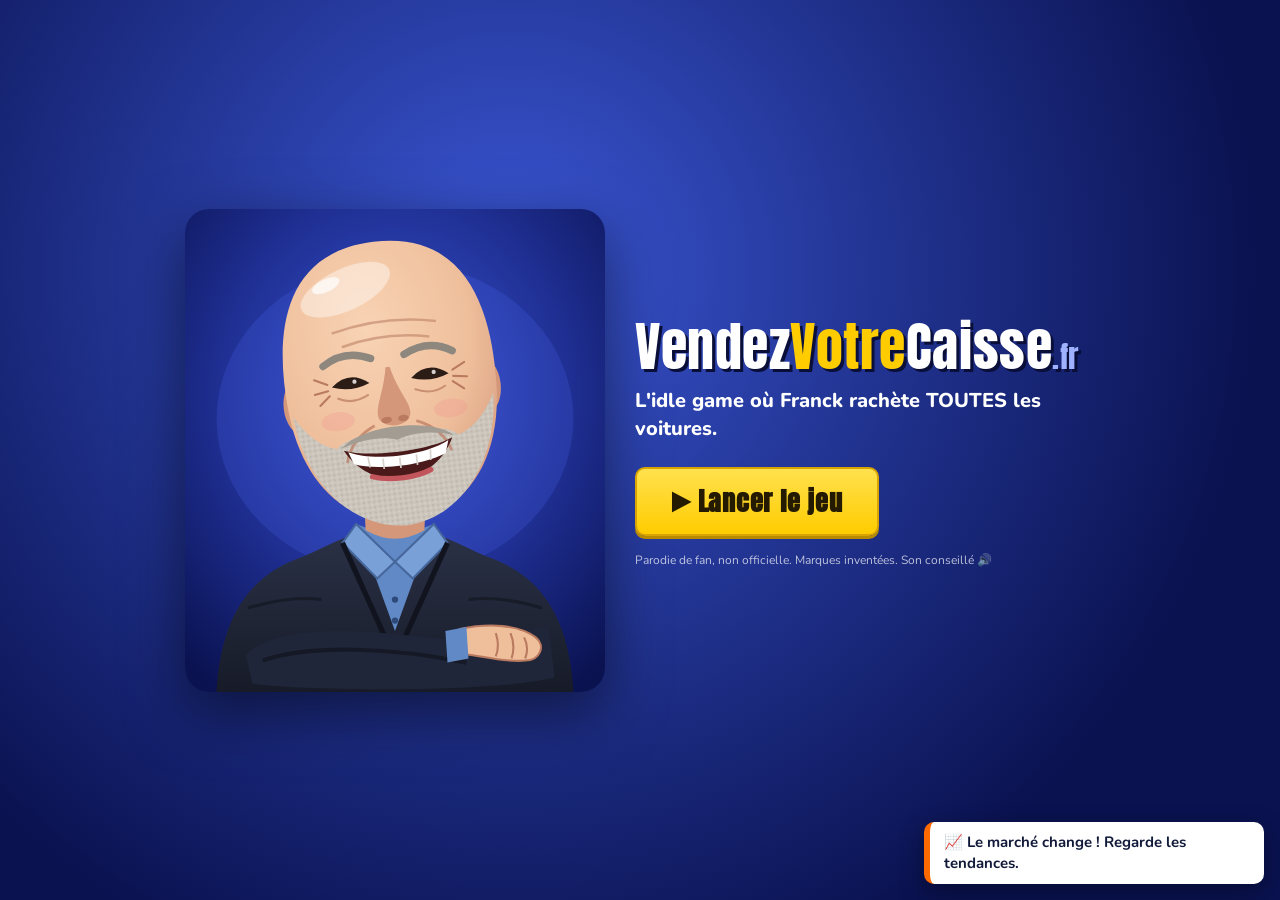
<file: index.html>
<!doctype html>
<html lang="fr">
<head>
  <meta charset="utf-8">
  <meta name="viewport" content="width=device-width, initial-scale=1, viewport-fit=cover">
  <meta name="theme-color" content="#13207a">
  <meta name="mobile-web-app-capable" content="yes">
  <meta name="apple-mobile-web-app-capable" content="yes">
  <meta name="apple-mobile-web-app-status-bar-style" content="black-translucent">
  <meta name="apple-mobile-web-app-title" content="VotreCaisse">
  <link rel="manifest" href="manifest.json">
  <link rel="icon" href="assets/icon-192.png">
  <link rel="apple-touch-icon" href="assets/apple-touch-icon.png">
  <title>Vendez Votre Caisse !</title>
  <link rel="preconnect" href="https://fonts.googleapis.com">
  <link href="https://fonts.googleapis.com/css2?family=Anton&family=Nunito:wght@400;700;900&display=swap" rel="stylesheet">
  <link rel="stylesheet" href="css/style.css">
</head>
<body>
  <div id="splash"></div>
  <div id="app" class="hidden">
    <header class="top">
      <div class="logo sm">Vendez<b>Votre</b>Caisse<span>.fr</span></div>
      <div class="pill money"><small>Caisse</small><b id="t-money">0 €</b><i id="t-income"></i></div>
      <div class="pill"><small>📞 Clients</small><b id="t-leads">0</b><i id="t-lps"></i></div>
      <div class="pill"><small>🅿️ Parc</small><b id="t-lot">0/3</b></div>
      <div class="pill star"><small>⭐ Étoiles</small><b id="t-stars">0</b></div>
      <button class="fs-btn" data-act="fullscreen" title="Plein écran">⛶</button>
    </header>
    <aside class="franck-col">
      <div class="franck-wrap"><div id="franck"></div><div id="bubble" class="bubble"></div></div>
      <button class="ad-btn" data-act="ad">📣 Tourner une pub !<small id="ad-gain">+1 client</small></button>
      <div id="skills" class="skills"></div>
      <nav id="nav"></nav>
    </aside>
    <main id="main"></main>
  </div>
  <div id="modal-wrap" class="hidden"><div id="modal"></div></div>
  <div id="toasts"></div>
  <script src="js/data.js"></script>
  <script src="js/data2.js"></script>
  <script src="js/art.js"></script>
  <script src="js/engine.js"></script>
  <script src="js/sound.js"></script>
  <script src="js/ui.js"></script>
  <script src="js/main.js"></script>
</body>
</html>
</file>
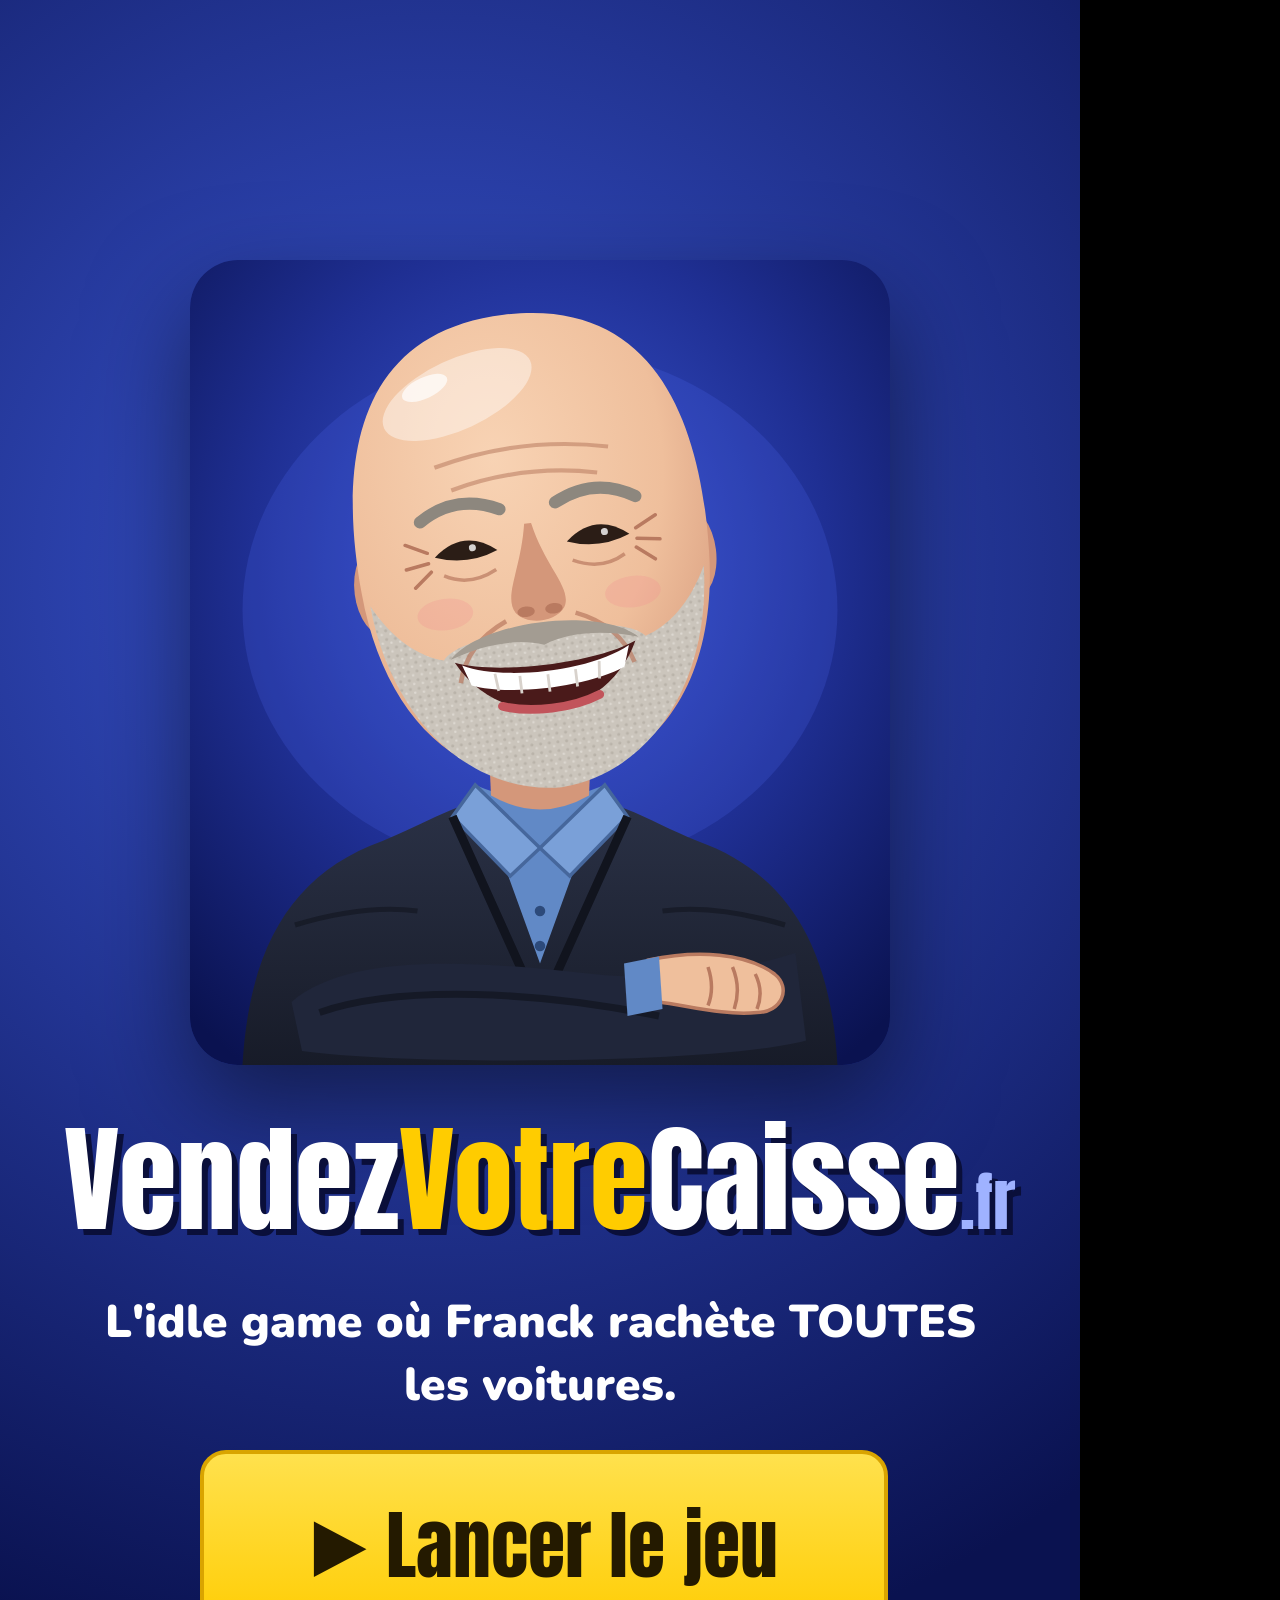
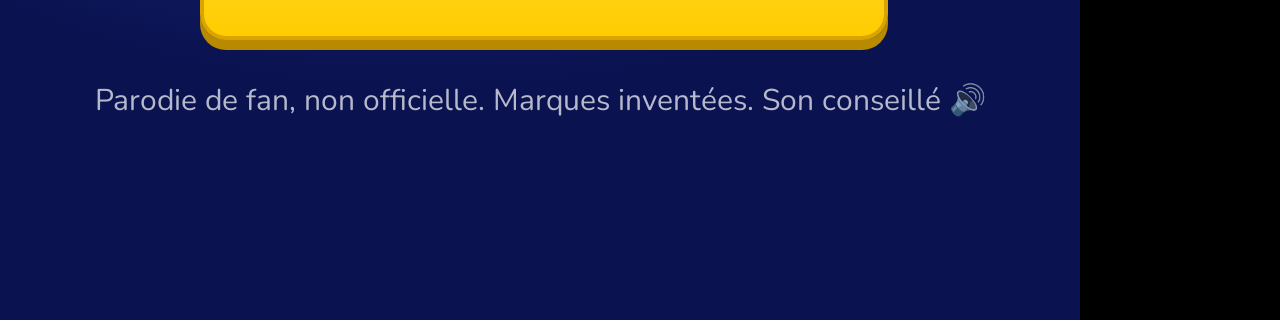
<file: video/trailer.html>
<!doctype html>
<html lang="fr">
<head>
<meta charset="utf-8">
<title>Trailer — Vendez Votre Caisse</title>
<link href="https://fonts.googleapis.com/css2?family=Anton&family=Nunito:wght@400;700;900&display=swap" rel="stylesheet">
<style>
  html, body { margin: 0; background: #000; }
  #stage { width: 1080px; height: 1920px; position: relative; overflow: hidden; font-family: "Nunito", sans-serif; color: #fff; background: #0a1250; }
  .layer { position: absolute; inset: 0; display: none; }
  .abs { position: absolute; }
  .anton { font-family: "Anton", Impact, sans-serif; letter-spacing: .01em; }
  svg { display: block; }
  .bg-blue { background: radial-gradient(circle at 40% 30%, #3a56d4, #0a1250 75%); }
  .logo { font-family: "Anton", sans-serif; color: #fff; text-shadow: 6px 6px 0 #0a0f3a; line-height: 1; white-space: nowrap; }
  .logo b { color: #ffcc00; font-weight: 400; } .logo span { color: #9fb2ff; font-size: .55em; }
  .btnY { background: linear-gradient(180deg, #ffe14d, #ffcc00); color: #241a00; border: 4px solid #d9a400; border-radius: 26px; box-shadow: 0 10px 0 #b88a00; font-family: "Anton", sans-serif; text-align: center; }
  .slam { font-family: "Anton", sans-serif; color: #ffe14d; -webkit-text-stroke: 5px #241a00; text-shadow: 10px 10px 0 #a33f00, 0 0 60px rgba(255, 200, 0, .7); text-align: center; white-space: nowrap; line-height: 1; }
  .slam.red { color: #ff3b52; text-shadow: 10px 10px 0 #5a0010, 0 0 60px rgba(255, 50, 50, .7); }
  .slam.white { color: #fff; text-shadow: 10px 10px 0 #13207a, 0 0 50px rgba(120, 160, 255, .8); }
  .card { background: #fff; color: #121a3a; border-radius: 40px; box-shadow: 0 30px 80px rgba(0, 0, 0, .45); }
  .p { position: absolute; font-size: 70px; transform: translate(-50%, -50%); }
  .tag { background: #fff; color: #121a3a; border-radius: 22px; padding: 10px 26px; font-weight: 900; font-size: 44px; box-shadow: 0 10px 30px rgba(0, 0, 0, .35); white-space: nowrap; }
  .flash { position: absolute; inset: 0; background: #fff; pointer-events: none; opacity: 0; z-index: 50; }
  .bars { position: absolute; left: 0; right: 0; height: 0; background: #000; z-index: 40; }
</style>
</head>
<body>
<div id="stage">
  <!-- 0 : écran titre (identique au jeu) -->
  <div class="layer bg-blue" id="L0">
    <div class="abs" id="s0-franck" style="left:190px;top:260px;width:700px;border-radius:48px;overflow:hidden;box-shadow:0 40px 100px rgba(0,0,0,.5)"></div>
    <div class="abs logo" id="s0-logo" style="left:0;right:0;top:1120px;text-align:center;font-size:118px">Vendez<b>Votre</b>Caisse<span>.fr</span></div>
    <div class="abs" style="left:80px;right:80px;top:1290px;text-align:center;font-size:46px;font-weight:900">L'idle game où Franck rachète TOUTES les voitures.</div>
    <div class="abs btnY" id="s0-btn" style="left:200px;width:680px;top:1450px;font-size:76px;padding:34px 0">▶ Lancer le jeu</div>
    <div class="abs" style="left:0;right:0;top:1680px;text-align:center;font-size:30px;opacity:.7">Parodie de fan, non officielle. Marques inventées. Son conseillé 🔊</div>
    <div class="abs" id="s0-finger" style="font-size:150px;left:620px;top:1560px">👆</div>
  </div>
  <!-- 1 : rachète / customise / revends -->
  <div class="layer bg-blue" id="L1">
    <div class="abs slam" id="s1-word" style="left:0;right:0;top:200px;font-size:190px"></div>
    <div class="abs card" id="s1-card" style="left:70px;right:70px;top:560px;height:900px;padding:40px">
      <div id="s1-car" style="background:linear-gradient(180deg,#dfe6ff,#b7c4f5);border-radius:30px;padding:30px;height:470px;display:flex;align-items:center"></div>
      <div id="s1-name" class="anton" style="font-size:78px;margin-top:30px;color:#13207a"></div>
      <div id="s1-price" style="font-size:56px;font-weight:900;margin-top:10px"></div>
    </div>
    <div class="abs" id="s1-fx" style="inset:0"></div>
  </div>
  <!-- 2 : le pré -->
  <div class="layer" id="L2" style="background:linear-gradient(180deg,#7cc4ff 0 55%,#4cb85c 55%)">
    <div class="abs" style="left:-100px;right:-100px;top:1000px;height:120px;background:#3e9f4d;border-radius:50%"></div>
    <div class="abs" id="s2-animals" style="inset:0"></div>
    <div class="abs slam red" id="s2-word" style="left:0;right:0;top:330px;font-size:150px"></div>
    <div class="abs" id="s2-franck" style="left:40px;top:40px;width:300px;border-radius:30px;overflow:hidden;box-shadow:0 20px 50px rgba(0,0,0,.4)"></div>
  </div>
  <!-- 3 : football -->
  <div class="layer" id="L3" style="background:linear-gradient(180deg,#0d1b4a 0 30%,#1d6b2c 30%)">
    <div class="abs" id="s3-lights" style="inset:0"></div>
    <div class="abs" id="s3-goal" style="left:120px;right:120px;top:640px;height:520px;border:16px solid #fff;border-bottom:0;background:repeating-linear-gradient(90deg,rgba(255,255,255,.25) 0 3px,transparent 3px 40px),repeating-linear-gradient(0deg,rgba(255,255,255,.25) 0 3px,transparent 3px 40px)"></div>
    <div class="abs" id="s3-keeper" style="font-size:230px;left:540px;top:900px;transform:translate(-50%,-50%)">🧍</div>
    <div class="abs" id="s3-ball" style="font-size:150px;left:540px;top:1500px;transform:translate(-50%,-50%)">⚽</div>
    <div class="abs slam white" id="s3-count" style="left:0;right:0;top:180px;font-size:200px"></div>
    <div class="abs slam" id="s3-word" style="left:0;right:0;top:300px;font-size:230px"></div>
    <div class="abs" id="s3-franck" style="right:30px;bottom:60px;width:380px"></div>
    <div class="abs" id="s3-fx" style="inset:0"></div>
  </div>
  <!-- 4 : progression -->
  <div class="layer" id="L4">
    <div class="abs" id="s4-sky" style="inset:0"></div>
    <div class="abs slam white" id="s4-tier" style="left:0;right:0;top:260px;font-size:130px"></div>
    <div class="abs slam" id="s4-price" style="left:0;right:0;top:430px;font-size:150px"></div>
    <div class="abs" id="s4-cars" style="inset:0"></div>
    <div class="abs" style="left:0;right:0;top:1500px;height:8px;background:rgba(255,255,255,.4)"></div>
  </div>
  <!-- 5 : fonctionnalités -->
  <div class="layer bg-blue" id="L5">
    <div class="abs slam" id="s5-word" style="left:0;right:0;top:250px;font-size:170px"></div>
    <div class="abs" id="s5-art" style="left:0;right:0;top:560px;height:900px"></div>
    <div class="abs" id="s5-sub" style="left:0;right:0;top:1500px;text-align:center"></div>
    <div class="abs" id="s5-fx" style="inset:0"></div>
  </div>
  <!-- 6 : carton final -->
  <div class="layer bg-blue" id="L6">
    <div class="abs" id="s6-rays" style="inset:0"></div>
    <div class="abs" id="s6-franck" style="left:160px;top:200px;width:760px;border-radius:50px;overflow:hidden;box-shadow:0 40px 100px rgba(0,0,0,.5)"></div>
    <div class="abs logo" id="s6-logo" style="left:0;right:0;top:1100px;text-align:center;font-size:120px">Vendez<b>Votre</b>Caisse<span>.fr</span></div>
    <div class="abs btnY" id="s6-cta" style="left:130px;right:130px;top:1290px;font-size:72px;padding:26px 0">JOUE GRATUITEMENT</div>
    <div class="abs" id="s6-sub" style="left:0;right:0;top:1500px;text-align:center;font-size:44px;font-weight:900">📱 Sur mobile · ⛶ Plein écran · 📲 Installable</div>
    <div class="abs" id="s6-url" style="left:0;right:0;top:1600px;text-align:center;font-size:40px;color:#ffe14d;font-weight:900">swanca.github.io/vendez-votre-caisse</div>
    <div class="abs" style="left:0;right:0;top:1780px;text-align:center;font-size:28px;opacity:.65">Parodie de fan · non officielle · marques inventées</div>
  </div>
  <div class="flash" id="flash"></div>
</div>
<script src="../js/data.js"></script>
<script src="../js/data2.js"></script>
<script src="../js/art.js"></script>
<script>
"use strict";
const $ = (id) => document.getElementById(id);
const clamp = (v, a = 0, b = 1) => Math.max(a, Math.min(b, v));
const seg = (t, a, b) => clamp((t - a) / (b - a));
const eOut = (x) => 1 - Math.pow(1 - x, 3);
const eIn = (x) => x * x * x;
const eBack = (x) => { const c = 1.9; return 1 + (c + 1) * Math.pow(x - 1, 3) + c * Math.pow(x - 1, 2); };
const lerp = (a, b, x) => a + (b - a) * x;
function rng(seed) { let s = seed * 9301 + 49297; return () => ((s = (s * 9301 + 49297) % 233280) / 233280); }
// Franck parle pendant les clips audio (même timing que la bande-son)
const CLIPS = [[0.3, 2.9], [6.8, 9.4], [13.2, 15.8], [25.1, 27.7]];
const talkingAt = (t) => CLIPS.some(([a, b]) => t >= a && t <= b);
const franckCache = {};
function franckSvg(mood, bg = true) { const k = mood + bg; return franckCache[k] || (franckCache[k] = Art.franck(mood, { bg })); }
function setHTML(el, html) { if (el._h !== html) { el._h = html; el.innerHTML = html; } }
function mouth(t, base = "grin") { return talkingAt(t) ? (Math.floor(t * 7.5) % 2 ? "talk" : base) : base; }
// texte qui claque : grossit puis se pose
function slam(el, text, t, a, out) {
  setHTML(el, text);
  const p = seg(t, a, a + 0.28);
  const o = out ? 1 - seg(t, out - 0.15, out) : 1;
  el.style.opacity = t < a ? 0 : o;
  el.style.transform = `scale(${lerp(2.6, 1, eBack(p))}) rotate(${lerp(-10, -3, p)}deg)`;
}
// gerbe de particules déterministe
function burstHTML(t, t0, x, y, chars, n, spread, seed, dur = 1.1) {
  const p = (t - t0) / dur;
  if (p < 0 || p > 1) return "";
  const r = rng(seed);
  let h = "";
  for (let i = 0; i < n; i++) {
    const a = r() * Math.PI * 2, d = spread * (0.4 + r() * 0.6), rot = r() * 720 - 360;
    const q = eOut(p);
    const px = x + Math.cos(a) * d * q, py = y + Math.sin(a) * d * q - 160 * q + 420 * p * p;
    h += `<div class="p" style="left:${px}px;top:${py}px;opacity:${1 - p * p};transform:translate(-50%,-50%) rotate(${rot * p}deg) scale(${lerp(0.5, 1.3, Math.min(1, p * 3))})">${chars[i % chars.length]}</div>`;
  }
  return h;
}
function rainHTML(t, t0, n, seed, chars = ["💶", "🪙", "💰", "⭐"]) {
  if (t < t0) return "";
  const r = rng(seed);
  let h = "";
  for (let i = 0; i < n; i++) {
    const x = r() * 1080, sp = 900 + r() * 900, dl = r() * 0.8, rot = r() * 600;
    const y = -100 + (t - t0 - dl) * sp;
    if (y < -100 || y > 2000) continue;
    h += `<div class="p" style="left:${x}px;top:${y}px;transform:translate(-50%,-50%) rotate(${(t - t0) * rot}deg)">${chars[i % chars.length]}</div>`;
  }
  return h;
}
function show(id, on) { $(id).style.display = on ? "block" : "none"; }
function camera(id, t, a, b) {
  // léger zoom continu (effet caméra) + entrée/sortie
  const el = $(id), p = seg(t, a, b);
  el.style.transform = `scale(${1 + 0.06 * p})`;
}

/* ============ SCÈNES ============ */
const CAR_SEQ = [
  { style: "citadine", color: "#7f8c8d", rust: true },
  { style: "citadine", color: "#c0392b" },
  { style: "citadine", color: "#c0392b", wheel: 1 },
  { style: "citadine", color: "#2980b9", wheel: 2, spoiler: 1 },
  { style: "citadine", color: "#2980b9", wheel: 3, spoiler: 2, sticker: 1, color2: "#fff" },
  { style: "citadine", color: "#8e44ad", wheel: 4, spoiler: 2, sticker: 2, neon: "#ff4fd8" },
  { style: "citadine", color: "#111111", wheel: 5, rim: "#ffd700", spoiler: 2, sticker: 2, neon: "#00e5ff", kit: true, tint: true, flame: true },
  { style: "citadine", color: "#f1c40f", wheel: 5, rim: "#ffd700", spoiler: 3, sticker: 4, color2: "#111", neon: "#ffe14d", kit: true, tint: true, flame: true, shine: true }
];
const carCache = {};
const carSvg = (spec) => { const k = JSON.stringify(spec); return carCache[k] || (carCache[k] = Art.car(spec)); };

function scene0(t) {
  setHTML($("s0-franck"), franckSvg(mouth(t)));
  const press = seg(t, 2.35, 2.5) - seg(t, 2.5, 2.7);
  $("s0-btn").style.transform = `scale(${1 - 0.08 * press}) translateY(${press * 10}px)`;
  const f = $("s0-finger");
  const fp = eOut(seg(t, 1.6, 2.35));
  f.style.opacity = t < 1.6 ? 0 : 1;
  f.style.transform = `translate(${lerp(240, 0, fp)}px, ${lerp(280, 0, fp) + press * 20}px)`;
  // respiration légère du logo
  $("s0-logo").style.transform = `scale(${1 + 0.015 * Math.sin(t * 4)})`;
  const z = eIn(seg(t, 2.7, 3.0));
  $("L0").style.transform = `scale(${1 + z * 0.5})`;
  $("L0").style.filter = `blur(${z * 12}px)`;
}
function scene1(t) {
  const words = [[3.0, "RACHÈTE"], [4.25, "CUSTOMISE"], [5.55, "REVENDS"]];
  let w = words[0];
  for (const x of words) if (t >= x[0]) w = x;
  slam($("s1-word"), w[1], t, w[0], w === words[2] ? 6.8 : null);
  const card = $("s1-card");
  const inP = eBack(seg(t, 3.0, 3.35));
  card.style.transform = `translateY(${lerp(900, 0, inP)}px) rotate(${lerp(8, 0, inP)}deg)`;
  let spec = CAR_SEQ[0];
  if (t >= 4.25) spec = CAR_SEQ[Math.min(CAR_SEQ.length - 1, 1 + Math.floor((t - 4.25) / 0.17))];
  setHTML($("s1-car"), `<div style="width:100%">${carSvg(spec)}</div>`);
  $("s1-car").style.transform = t >= 4.25 && t < 5.55 ? `scale(${1 + 0.04 * Math.sin(t * 30)})` : "none";
  setHTML($("s1-name"), t < 4.25 ? "Rouillon Tas" : t < 5.55 ? "Rouillon Tas <span style='color:#d9a400'>✨ Pièce unique</span>" : "Rouillon Tas · ★★★★★");
  const sold = seg(t, 5.55, 6.4);
  const val = t < 4.25 ? "Rachat : <b style='color:#e0344b'>149 €</b>" : t < 5.55 ? `Cote : <b style='color:#18a957'>${Math.round(lerp(620, 4900, seg(t, 4.25, 5.5)))} €</b>` : `Vendu : <b style='color:#18a957'>${Math.round(lerp(4900, 12500, eOut(sold)))} €</b>`;
  setHTML($("s1-price"), val);
  let fx = "";
  fx += burstHTML(t, 3.3, 540, 760, ["🤝", "✨", "📞"], 10, 360, 1);
  for (let i = 0; i < 7; i++) fx += burstHTML(t, 4.3 + i * 0.17, 540, 820, ["✨", "🎨", "🔧"], 5, 300, 10 + i, 0.6);
  fx += burstHTML(t, 5.6, 540, 820, ["💶", "🪙", "💰", "✨"], 26, 620, 3, 1.2);
  if (t >= 5.55) {
    const sp = eBack(seg(t, 5.6, 5.85));
    fx += `<div class="abs anton" style="left:540px;top:820px;font-size:170px;white-space:nowrap;color:#e0344b;border:14px solid #e0344b;border-radius:30px;padding:0 40px;background:rgba(255,255,255,.9);transform:translate(-50%,-50%) rotate(-14deg) scale(${lerp(3, 1, sp)});opacity:${sp > 0 ? 1 : 0}">VENDU !</div>`;
  }
  setHTML($("s1-fx"), fx);
  camera("L1", t, 3, 6.8);
}
function scene2(t) {
  setHTML($("s2-franck"), franckSvg(t > 8.9 && t < 9.8 ? "wow" : mouth(t)));
  // la vache arrive, puis les autres animaux surgissent
  const cowX = lerp(1300, 540, eOut(seg(t, 6.8, 7.9)));
  const bob = Math.abs(Math.sin(t * 9)) * 18 * (t < 7.9 ? 1 : 0.2);
  const shake = t > 8.95 && t < 9.4 ? Math.sin(t * 90) * 18 : 0;
  let h = `<div class="abs" style="left:${cowX - 330 + shake}px;top:${900 - bob}px;width:660px">${Art.cow(1)}</div>`;
  const others = [["ane", 10.0, 190, 1240, "C'EST UN ÂNE !"], ["zebre", 10.3, 540, 1330, "C'EST UN ZÈBRE !"], ["cheval", 10.6, 880, 1240, "C'EST UN CHEVAL !"]];
  for (const [k, a, x, y, txt] of others) {
    if (t < a) continue;
    const p = eBack(seg(t, a, a + 0.3));
    h += `<div class="abs" style="left:${x - 190}px;top:${y}px;width:380px;transform:scale(${p});transform-origin:50% 100%">${Art.animal(k, 2)}</div>`;
    h += `<div class="abs tag" style="left:${x}px;top:${y + 250}px;transform:translate(-50%,0) scale(${p});font-size:34px">${txt}</div>`;
  }
  setHTML($("s2-animals"), h);
  if (t >= 8.95) slam($("s2-word"), "C'EST UNE<br>VACHE !", t, 8.95); else { $("s2-word").style.opacity = 0; }
  $("L2").style.transform = shake ? `translate(${shake * 0.6}px, ${-shake * 0.3}px)` : `scale(${1 + 0.05 * seg(t, 6.8, 11)})`;
}
function scene3(t) {
  // jongles (11.0 → 12.9) puis penalty (12.9 → 15.0)
  let lights = "";
  for (let i = 0; i < 6; i++) lights += `<div class="abs" style="left:${80 + i * 180}px;top:60px;width:60px;height:60px;border-radius:50%;background:#fff;box-shadow:0 0 ${80 + 40 * Math.sin(t * 6 + i)}px 30px rgba(255,255,220,.6)"></div>`;
  setHTML($("s3-lights"), lights);
  const ball = $("s3-ball"), kp = $("s3-keeper"), goal = $("s3-goal");
  const juggling = t < 12.9;
  goal.style.opacity = juggling ? 0.25 : 1;
  kp.style.opacity = juggling ? 0 : 1;
  setHTML($("s3-franck"), franckSvg(t > 13.3 ? "wow" : mouth(t), false));
  let fx = "";
  if (juggling) {
    const period = 0.32, k = (t - 11) / period, ph = k % 1;
    const n = Math.floor(k) + 1;
    ball.style.left = 540 + Math.sin(k * 1.7) * 90 + "px";
    ball.style.top = 1350 - Math.sin(ph * Math.PI) * 650 + "px";
    ball.style.transform = `translate(-50%,-50%) rotate(${t * 900}deg)`;
    setHTML($("s3-count"), "JONGLES : " + Math.min(n, 12));
    $("s3-count").style.opacity = 1;
    $("s3-count").style.transform = `scale(${1 + 0.12 * (1 - ph)})`;
    $("s3-word").style.opacity = 0;
  } else {
    $("s3-count").style.opacity = 0;
    const shot = eOut(seg(t, 13.0, 13.35));
    const dive = eOut(seg(t, 13.0, 13.3));
    kp.style.left = lerp(540, 300, dive) + "px";
    kp.style.transform = `translate(-50%,-50%) rotate(${-40 * dive}deg)`;
    ball.style.left = lerp(540, 820, shot) + "px";
    ball.style.top = lerp(1500, 780, shot) + "px";
    ball.style.transform = `translate(-50%,-50%) scale(${lerp(1, 0.6, shot)}) rotate(${t * 1200}deg)`;
    if (t >= 13.35) slam($("s3-word"), "BUT !!!", t, 13.35); else $("s3-word").style.opacity = 0;
    fx += burstHTML(t, 13.35, 820, 780, ["⚽", "🎉", "✨", "🏆"], 24, 600, 7, 1.3);
    fx += rainHTML(t, 13.4, 40, 4, ["🎉", "✨", "⭐", "🎊"]);
  }
  setHTML($("s3-fx"), fx);
  $("L3").style.transform = t > 13.35 && t < 13.6 ? `translate(${Math.sin(t * 100) * 14}px,0)` : "none";
}
const PARADE = [
  { n: "Épaves", p: 400, s: { style: "citadine", color: "#7f8c8d", rust: true } },
  { n: "Citadines", p: 2500, s: { style: "citadine", color: "#e67e22", wheel: 1 } },
  { n: "Premium", p: 32000, s: { style: "berline", color: "#2c3e50", wheel: 2, tint: true } },
  { n: "Supercars", p: 950000, s: { style: "supercar", color: "#c0392b", wheel: 4, spoiler: 2, sticker: 1 } },
  { n: "Légendes", p: 2.2e7, s: { style: "coupe", color: "#d0d6dc", wheel: 3, neon: "#ff4fd8", shine: true } },
  { n: "Volantes", p: 1.6e8, s: { style: "hover", color: "#16a085", neon: "#00e5ff" } },
  { n: "Soucoupes", p: 2.2e10, s: { style: "ufo", color: "#8e44ad", neon: "#ffe14d" } },
  { n: "Multivers", p: 3.5e14, s: { style: "ufo", color: "#f1c40f", neon: "#ff4fd8", shine: true } }
];
function fmtE(n) { const u = [[1e12, "billions"], [1e9, "milliards"], [1e6, "millions"], [1e3, "k"]]; for (const [v, s] of u) if (n >= v) return (n / v).toFixed(n / v < 10 ? 1 : 0).replace(".", ",") + " " + s + " €"; return Math.round(n) + " €"; }
function scene4(t) {
  const p = seg(t, 15.0, 20.0);
  const idx = Math.min(PARADE.length - 1, Math.floor(p * PARADE.length));
  // ciel : garage → nuit étoilée → espace
  const sky = $("s4-sky");
  const c1 = p < 0.5 ? `hsl(${lerp(225, 250, p * 2)},70%,${lerp(45, 18, p * 2)}%)` : `hsl(${lerp(250, 280, (p - 0.5) * 2)},70%,${lerp(18, 6, (p - 0.5) * 2)}%)`;
  let stars = "";
  if (p > 0.35) { const r = rng(99); for (let i = 0; i < 60; i++) stars += `<div class="abs" style="left:${r() * 1080}px;top:${r() * 1400}px;width:6px;height:6px;border-radius:50%;background:#fff;opacity:${(p - 0.35) * 1.6 * (0.4 + 0.6 * Math.abs(Math.sin(t * 3 + i)))}"></div>`; }
  sky.style.background = `linear-gradient(180deg, ${c1}, #0a1250)`;
  setHTML(sky, stars);
  setHTML($("s4-tier"), PARADE[idx].n.toUpperCase());
  $("s4-tier").style.transform = `scale(${1 + 0.15 * (1 - ((p * PARADE.length) % 1))})`;
  const priceNow = PARADE[0].p * Math.pow(PARADE[PARADE.length - 1].p / PARADE[0].p, eIn(p) * 0.6 + p * 0.4);
  setHTML($("s4-price"), fmtE(priceNow));
  let cars = "";
  PARADE.forEach((c, i) => {
    const x = 540 + (i - p * (PARADE.length - 1)) * 820;
    if (x < -600 || x > 1700) return;
    const big = 1 - Math.min(1, Math.abs(x - 540) / 820) * 0.35;
    const fly = c.s.style === "hover" || c.s.style === "ufo" ? Math.sin(t * 4 + i) * 30 - 60 : 0;
    cars += `<div class="abs" style="left:${x - 400 * big}px;top:${1150 + fly}px;width:${800 * big}px">${carSvg(c.s)}</div>`;
  });
  setHTML($("s4-cars"), cars);
}
const FEATS = [
  { w: "ENCHÈRES", a: 20.0, sub: "🔨 Éditions limitées · <b style='color:#ffe14d'>ADJUGÉ !</b>" },
  { w: "COFFRES", a: 21.25, sub: "🧤 🧳 🏆 Accessoires rares · boosts" },
  { w: "MUSÉE", a: 22.5, sub: "🏛️ Expose tes chefs-d'œuvre" },
  { w: "FRANCHISES", a: 23.75, sub: "🌍 De Lyon à Andromède" }
];
function scene5(t) {
  let f = FEATS[0];
  for (const x of FEATS) if (t >= x.a) f = x;
  slam($("s5-word"), f.w, t, f.a);
  const lp = t - f.a;
  let art = "", fx = "";
  if (f.w === "ENCHÈRES") {
    const hit = Math.max(0, Math.sin(Math.min(lp, 0.9) * Math.PI * 3.3));
    art = `<div class="abs" style="left:140px;top:240px;width:800px">${carSvg({ style: "supercar", color: "#f1c40f", wheel: 5, rim: "#ffd700", shine: true })}</div>
      <div class="abs" style="left:720px;top:${60 + hit * 60}px;font-size:220px;transform:rotate(${-30 + hit * 40}deg)">🔨</div>`;
    if (lp > 0.55) art += `<div class="abs slam red" style="left:0;right:0;top:640px;font-size:150px;transform:scale(${lerp(2, 1, eBack(seg(lp, 0.55, 0.8)))}) rotate(-6deg)">ADJUGÉ !</div>`;
    fx += burstHTML(t, f.a + 0.6, 540, 1200, ["💶", "🪙", "✨"], 16, 500, 21);
  } else if (f.w === "COFFRES") {
    const sh = lp < 0.55 ? Math.sin(lp * 70) * 10 : 0;
    const pop = eBack(seg(lp, 0.55, 0.8));
    art = `<div class="abs" style="left:0;right:0;top:${160}px;text-align:center;font-size:${lp < 0.55 ? 380 : lerp(380, 300, pop)}px;transform:rotate(${sh}deg);filter:drop-shadow(0 0 60px #f2c94c)">🏆</div>`;
    if (lp > 0.55) art += ["⚽ Ballon d'Or", "👕 Maillot n°5", "🗿 Figurine Franck"].map((s, i) => `<div class="abs tag" style="left:540px;top:${640 + i * 100}px;transform:translate(-50%,0) scale(${eBack(seg(lp, 0.6 + i * 0.1, 0.85 + i * 0.1))})">${s}</div>`).join("");
    fx += burstHTML(t, f.a + 0.55, 540, 900, ["⭐", "🏆", "💶", "✨"], 26, 650, 22);
  } else if (f.w === "MUSÉE") {
    art = `<div class="abs" style="left:290px;top:0;width:500px;height:900px;background:radial-gradient(ellipse at 50% 0%, rgba(255,250,200,.55), transparent 70%)"></div>
      <div class="abs" style="left:190px;top:${300 - 20 * Math.sin(lp * 3)}px;width:700px">${carSvg({ style: "coupe", color: "#c0392b", wheel: 5, rim: "#ffd700", spoiler: 2, sticker: 3, shine: true })}</div>
      <div class="abs" style="left:240px;top:620px;width:600px;height:120px;background:linear-gradient(180deg,#e9e3d3,#b9b09b);border-radius:12px"></div>`;
  } else {
    const pins = [["🦁", 330, 330], ["⚓", 420, 470], ["🗽", 120, 300], ["🗼", 900, 340], ["🌙", 820, 80], ["🔴", 640, 120], ["🌌", 980, 60]];
    art = `<div class="abs" style="left:90px;top:120px;width:900px;height:560px;border-radius:50%;background:radial-gradient(circle at 35% 35%,#4fa3ff,#13207a);box-shadow:0 0 80px rgba(80,140,255,.6)"></div>` +
      pins.map(([ic, x, y], i) => `<div class="abs" style="left:${x}px;top:${y}px;font-size:110px;transform:translate(-50%,-50%) scale(${eBack(seg(lp, i * 0.12, i * 0.12 + 0.25))})">${ic}</div>`).join("");
  }
  setHTML($("s5-art"), art);
  setHTML($("s5-sub"), `<div class="tag" style="display:inline-block;transform:translateY(${lerp(80, 0, eOut(seg(lp, 0.1, 0.4)))}px);opacity:${seg(lp, 0.1, 0.3)}">${f.sub}</div>`);
  setHTML($("s5-fx"), fx);
  camera("L5", t, 20, 25);
}
function scene6(t) {
  const p = seg(t, 25.0, 25.5);
  let rays = "";
  for (let i = 0; i < 16; i++) rays += `<div class="abs" style="left:540px;top:620px;width:1600px;height:90px;transform-origin:0 50%;transform:rotate(${i * 22.5 + t * 12}deg);background:linear-gradient(90deg,rgba(255,220,80,.22),transparent)"></div>`;
  setHTML($("s6-rays"), rays);
  setHTML($("s6-franck"), franckSvg(t > 28.6 && t < 29.2 ? "wink" : mouth(t)));
  $("s6-franck").style.transform = `scale(${lerp(0.4, 1, eBack(p))}) rotate(${lerp(-12, 0, eOut(p))}deg)`;
  const lp = eBack(seg(t, 25.35, 25.75));
  $("s6-logo").style.transform = `scale(${lerp(2.5, 1, lp)})`;
  $("s6-logo").style.opacity = t < 25.35 ? 0 : 1;
  const cp = eBack(seg(t, 25.8, 26.15));
  $("s6-cta").style.transform = `scale(${lerp(0, 1, cp) * (1 + 0.04 * Math.sin(t * 8))})`;
  $("s6-sub").style.opacity = seg(t, 26.2, 26.5);
  $("s6-url").style.opacity = seg(t, 26.5, 26.8);
}

/* ============ MONTAGE ============ */
const SCENES = [[0, 3.0, "L0", scene0], [3.0, 6.8, "L1", scene1], [6.8, 11.0, "L2", scene2], [11.0, 15.0, "L3", scene3], [15.0, 20.0, "L4", scene4], [20.0, 25.0, "L5", scene5], [25.0, 30.01, "L6", scene6]];
const CUTS = [3.0, 6.8, 11.0, 15.0, 20.0, 25.0];
function seek(t) {
  for (const [a, b, id, fn] of SCENES) {
    const on = t >= a && t < b;
    show(id, on);
    if (on) fn(t);
  }
  // flash blanc à chaque coupe
  let fl = 0;
  for (const c of CUTS) { const d = t - c; if (d >= 0 && d < 0.18) fl = Math.max(fl, 1 - d / 0.18); }
  if (t > 8.95 && t < 9.1) fl = Math.max(fl, 0.6);
  if (t > 13.35 && t < 13.5) fl = Math.max(fl, 0.7);
  $("flash").style.opacity = fl * 0.85;
  return true;
}
window.seek = seek;
window.ready = document.fonts ? document.fonts.ready.then(() => true) : Promise.resolve(true);
seek(0);
// aperçu en direct si ouvert dans un navigateur (?play)
if (location.search.includes("play")) { const t0 = performance.now(); (function loop() { const t = ((performance.now() - t0) / 1000) % 30; seek(t); requestAnimationFrame(loop); })(); }
</script>
</body>
</html>
</file>
<file: css/style.css>
/* =========================================================
   VENDEZ VOTRE CAISSE — Style « pub télé »
   ========================================================= */
:root {
  --bg: #0b1550; --bg2: #13207a; --panel: #ffffff; --panel2: #eef2ff; --ink: #121a3a; --mut: #5d6789;
  --line: #d6dcf2; --acc: #ffcc00; --acc2: #ff6a00; --good: #18a957; --bad: #e0344b; --blue: #2f55ff; --r: 14px;
}
* { box-sizing: border-box; }
html, body { margin: 0; height: 100%; }
body { font: 15px/1.4 "Nunito", system-ui, sans-serif; color: var(--ink); background: radial-gradient(circle at 30% 0%, #3550d8 0%, var(--bg2) 40%, var(--bg) 100%); overflow: hidden; }
button { font: inherit; cursor: pointer; color: inherit; }
.hidden { display: none !important; }
.muted { color: var(--mut); }
small { font-size: 12px; }
h2, h3 { font-family: "Anton", Impact, sans-serif; letter-spacing: .02em; font-weight: 400; margin: 0 0 10px; }
h3 { font-size: 20px; text-transform: uppercase; color: var(--bg2); }
h3 small { font-family: "Nunito", sans-serif; font-size: 12px; color: var(--mut); text-transform: none; margin-left: 6px; }
.pos { color: var(--good); } .neg { color: var(--bad); }

/* logo */
.logo { font-family: "Anton", Impact, sans-serif; font-size: 54px; color: #fff; line-height: 1; text-shadow: 3px 3px 0 #0a0f3a; letter-spacing: .01em; }
.logo b { color: var(--acc); font-weight: 400; } .logo span { color: #9fb2ff; font-size: .55em; }
.logo.sm { font-size: 26px; }

/* boutons */
.btn { background: var(--panel2); border: 2px solid var(--line); border-radius: 10px; padding: 7px 14px; font-weight: 800; color: var(--ink); transition: transform .08s, filter .15s; }
.btn:hover:not(:disabled) { filter: brightness(1.05); transform: translateY(-1px); }
.btn:active:not(:disabled) { transform: translateY(1px); }
.btn:disabled { opacity: .45; cursor: not-allowed; }
.btn.primary { background: linear-gradient(180deg, #ffe14d, var(--acc)); border-color: #d9a400; color: #241a00; box-shadow: 0 3px 0 #b88a00; }
.btn.danger { background: var(--bad); border-color: #a3162b; color: #fff; }
.btn.big { font-size: 18px; padding: 10px 20px; }
.btn.huge { font-size: 26px; padding: 14px 34px; font-family: "Anton", sans-serif; letter-spacing: .03em; }
.btn.xs { padding: 3px 9px; font-size: 12px; }
.btn.buy { min-width: 150px; white-space: nowrap; }
.btns { display: flex; gap: 8px; flex-wrap: wrap; margin-top: 10px; }
.seg { display: inline-flex; border: 2px solid var(--line); border-radius: 10px; overflow: hidden; margin-bottom: 10px; }
.seg button { border: 0; background: var(--panel2); padding: 5px 12px; font-weight: 800; }
.seg button.sel { background: var(--acc); }

/* écran titre */
#splash { position: fixed; inset: 0; z-index: 50; display: flex; align-items: center; justify-content: center; padding: 20px; background: radial-gradient(circle at 40% 30%, #3a56d4, #0a1250 75%); }
.splash-box { display: flex; align-items: center; gap: 30px; max-width: 1000px; flex-wrap: wrap; justify-content: center; }
.splash-franck { width: min(420px, 80vw); border-radius: 24px; overflow: hidden; box-shadow: 0 20px 60px rgba(0, 0, 0, .5); animation: bob 2.4s ease-in-out infinite; }
.splash-franck svg { display: block; width: 100%; }
.splash-txt { max-width: 460px; color: #fff; }
.splash-txt .tag { font-size: 20px; font-weight: 800; margin: 14px 0 24px; }
.disclaimer { font-size: 12px; opacity: .7; margin-top: 16px; }
@keyframes bob { 50% { transform: translateY(-8px) rotate(-1deg); } }

/* structure */
#app { display: grid; grid-template-columns: 300px 1fr; grid-template-rows: auto 1fr; height: 100vh; }
.top { grid-column: 1 / -1; display: flex; align-items: center; gap: 12px; padding: 10px 16px; background: rgba(5, 10, 50, .55); border-bottom: 3px solid var(--acc); flex-wrap: wrap; }
.pill { background: rgba(255, 255, 255, .1); border: 1px solid rgba(255, 255, 255, .2); color: #fff; border-radius: 12px; padding: 4px 14px; display: flex; flex-direction: column; min-width: 120px; }
.pill small { opacity: .75; font-size: 11px; text-transform: uppercase; letter-spacing: .05em; }
.pill b { font-size: 18px; } .pill i { font-style: normal; font-size: 12px; color: #a6ffb9; }
.pill.money { background: linear-gradient(180deg, #ffe14d, var(--acc)); color: #241a00; border-color: #d9a400; min-width: 190px; }
.pill.money i { color: #1a6b2e; font-weight: 800; }
.pill.star b { color: var(--acc); }
.franck-col { overflow-y: auto; padding: 14px; display: flex; flex-direction: column; gap: 12px; }
.franck-wrap { position: relative; border-radius: 18px; overflow: visible; }
#franck svg { display: block; width: 100%; border-radius: 18px; box-shadow: 0 10px 30px rgba(0, 0, 0, .45); }
.bubble { position: absolute; left: 8px; right: 8px; top: 8px; background: #fff; border-radius: 14px; padding: 8px 12px; font-weight: 800; font-size: 14px; box-shadow: 0 6px 18px rgba(0, 0, 0, .35); opacity: 0; transition: opacity .25s; pointer-events: none; z-index: 3; }
.bubble::after { content: ""; position: absolute; left: 50%; bottom: -10px; border: 10px solid transparent; border-top-color: #fff; border-bottom: 0; }
.bubble.show { opacity: 1; }
.ad-btn { background: linear-gradient(180deg, #ff8a2a, var(--acc2)); color: #fff; border: 3px solid #fff; border-radius: 16px; padding: 14px; font-family: "Anton", sans-serif; font-size: 24px; letter-spacing: .03em; box-shadow: 0 6px 0 #a33f00, 0 10px 20px rgba(0, 0, 0, .4); display: flex; flex-direction: column; align-items: center; text-shadow: 2px 2px 0 rgba(0, 0, 0, .25); }
.ad-btn small { font-family: "Nunito"; font-weight: 800; font-size: 13px; }
.ad-btn:active, .ad-btn.pulse { animation: pulse .18s; }
@keyframes pulse { 50% { transform: scale(.95); } }
#nav { display: flex; flex-direction: column; gap: 4px; }
.nav-btn { display: flex; align-items: center; gap: 10px; text-align: left; background: rgba(255, 255, 255, .08); border: 1px solid rgba(255, 255, 255, .12); color: #fff; padding: 8px 12px; border-radius: 10px; position: relative; }
.nav-btn.sel { background: var(--acc); color: #241a00; border-color: var(--acc); }
.nav-btn span { font-size: 18px; }
.badge { position: absolute; right: 10px; font-style: normal; background: var(--bad); color: #fff; border-radius: 10px; padding: 0 6px; font-size: 11px; font-weight: 900; }
.badge:empty { display: none; }
#main { overflow-y: auto; padding: 14px 18px 40px; }
.panel { background: var(--panel); border-radius: var(--r); padding: 14px 16px; margin-bottom: 14px; box-shadow: 0 8px 24px rgba(0, 0, 0, .25); }

/* parc */
.garage-top { display: grid; grid-template-columns: 1.6fr 1fr; gap: 14px; }
.offer-row { display: flex; gap: 16px; align-items: center; flex-wrap: wrap; }
.offer-art { width: 300px; max-width: 100%; background: linear-gradient(180deg, #dfe6ff, #b7c4f5); border-radius: 12px; padding: 6px; }
.offer-art svg, .cc-art svg, .ap-art svg, .pick svg { display: block; width: 100%; }
.offer-b { flex: 1; min-width: 220px; display: flex; flex-direction: column; gap: 4px; }
.big { font-size: 20px; }
.kv { display: flex; align-items: center; gap: 8px; justify-content: space-between; }
.kv span:first-child { color: var(--mut); }
.cond { flex: 1; height: 8px; background: #eee; border-radius: 4px; overflow: hidden; max-width: 140px; }
.cond i { display: block; height: 100%; background: linear-gradient(90deg, var(--bad), var(--acc), var(--good)); }
.tier { display: inline-block; font-size: 11px; font-weight: 900; text-transform: uppercase; padding: 1px 8px; border-radius: 8px; background: #e2e7f7; color: var(--bg2); margin: 2px 0; }
.tier.t3, .tier.t4 { background: #d8f5e3; color: #116b38; } .tier.t5, .tier.t6 { background: #f1e1ff; color: #6a2aa0; }
.tier.t7, .tier.t8 { background: #fff1cc; color: #8a5a00; } .tier.t9, .tier.t10, .tier.t11, .tier.t12, .tier.t13 { background: #111; color: var(--acc); }
.uniq { font-size: 11px; font-weight: 800; color: #b8860b; }
.lot { display: grid; grid-template-columns: repeat(auto-fill, minmax(190px, 1fr)); gap: 10px; }
.car-card { background: var(--panel2); border: 2px solid var(--line); border-radius: 12px; padding: 6px; cursor: pointer; transition: transform .1s; }
.car-card:hover { transform: translateY(-2px); border-color: var(--blue); }
.car-card.vitrine { border-color: #9bd8b0; background: #f1fbf4; }
.cc-art { background: linear-gradient(180deg, #e8edff, #c9d3f7); border-radius: 8px; }
.car-card.vitrine .cc-art { background: linear-gradient(180deg, #fffbe6, #ffe9a8); }
.cc-b b { display: block; font-size: 13px; }
.cc-st { display: flex; justify-content: space-between; font-size: 12px; margin-top: 2px; }
.cc-val { font-weight: 900; color: var(--good); }
.bar { height: 6px; background: #dde3f5; border-radius: 3px; overflow: hidden; margin-top: 4px; }
.bar i { display: block; height: 100%; background: var(--blue); transition: width .15s linear; }
.car-card.vitrine .bar i { background: var(--good); }
.empty { padding: 20px; text-align: center; }
.commission { border: 3px dashed var(--acc2); }
.req { display: inline-block; background: #fff1e5; border-radius: 8px; padding: 1px 8px; margin: 2px; font-weight: 800; font-size: 13px; }
.sw { display: inline-block; width: 22px; height: 22px; border-radius: 50%; border: 2px solid #fff; box-shadow: 0 0 0 1px #999; vertical-align: middle; }
button.sw.sel { box-shadow: 0 0 0 3px var(--blue); }
.cow-panel .cows { display: flex; flex-wrap: wrap; gap: 4px; align-items: center; margin: 6px 0; }
.cow { width: 64px; animation: graze 3s ease-in-out infinite; } .cow:nth-child(2n) { animation-delay: -1.3s; }
.cow svg { display: block; width: 100%; }
@keyframes graze { 50% { transform: translateX(3px) rotate(2deg); } }
.cow-btn { background: #fff; border-color: #222; width: 100%; }

/* listes */
.row { display: flex; align-items: center; gap: 12px; padding: 8px 4px; border-bottom: 1px solid var(--line); }
.row:last-child { border-bottom: 0; }
.row .ic { font-size: 28px; width: 40px; text-align: center; }
.rb { flex: 1; min-width: 0; } .rb b, .rb small { display: block; } .rb small { color: var(--mut); }
.row.next { background: var(--panel2); border-radius: 10px; padding: 10px; }
.tier-row { display: flex; align-items: center; gap: 12px; padding: 8px; border-radius: 10px; margin-top: 6px; background: var(--panel2); flex-wrap: wrap; }
.tier-row.locked { opacity: .85; border: 2px dashed var(--line); background: #fff; }
.tier-row.focus { box-shadow: 0 0 0 2px var(--acc); }
.brands { flex: 1; display: flex; gap: 6px; flex-wrap: wrap; } .brands span { background: #fff; border: 1px solid var(--line); border-radius: 8px; padding: 1px 8px; font-size: 12px; font-weight: 700; }
.ups { display: grid; grid-template-columns: repeat(auto-fill, minmax(230px, 1fr)); gap: 10px; }
.up { background: var(--panel2); border-radius: 12px; padding: 10px; display: flex; flex-direction: column; gap: 6px; }
.up small { color: var(--mut); flex: 1; }

/* atelier */
.picker { display: flex; gap: 8px; overflow-x: auto; padding-bottom: 6px; }
.pick { flex: none; width: 120px; background: var(--panel2); border: 2px solid var(--line); border-radius: 10px; padding: 4px; }
.pick.sel { border-color: var(--blue); background: #e3e9ff; }
.pick small { display: block; font-size: 11px; white-space: nowrap; overflow: hidden; text-overflow: ellipsis; }
.atelier { display: grid; grid-template-columns: 360px 1fr; gap: 16px; margin-top: 10px; }
.atelier-preview { display: flex; flex-direction: column; gap: 6px; }
.ap-art { background: linear-gradient(180deg, #fffbe6, #ffd76a); border-radius: 14px; padding: 10px; }
.colors { display: flex; gap: 6px; flex-wrap: wrap; margin: 6px 0; }
.cats { display: flex; flex-direction: column; gap: 8px; }
.cat b { font-size: 13px; }
.opts { display: flex; gap: 4px; flex-wrap: wrap; margin-top: 3px; }
.opts button { border: 2px solid var(--line); background: #fff; border-radius: 8px; padding: 3px 9px; font-size: 12px; font-weight: 700; }
.opts button.sel { background: var(--acc); border-color: #d9a400; }
.opts button.own { border-color: #9bd8b0; }
.opts button:disabled { opacity: .45; cursor: not-allowed; }
select { font: inherit; border: 2px solid var(--line); border-radius: 8px; padding: 4px 6px; background: #fff; max-width: 200px; }

/* succès, options */
.ach { display: grid; grid-template-columns: repeat(auto-fill, minmax(220px, 1fr)); gap: 6px; margin-bottom: 14px; }
.ach .a { background: var(--panel2); border-radius: 8px; padding: 6px 10px; font-size: 13px; opacity: .55; }
.ach .a.on { opacity: 1; background: #fff6d6; font-weight: 800; }
.stats { display: grid; grid-template-columns: auto auto; gap: 4px 20px; max-width: 460px; }
.opt .row { justify-content: space-between; }
textarea { width: 100%; height: 70px; border: 2px solid var(--line); border-radius: 8px; font-family: monospace; font-size: 11px; margin: 8px 0; }
.danger span { color: var(--bad); font-weight: 800; }

/* toasts, flottants, modale, surprise */
#toasts { position: fixed; right: 16px; bottom: 16px; display: flex; flex-direction: column; gap: 8px; z-index: 60; }
.toast { background: #fff; border-left: 6px solid var(--blue); border-radius: 10px; padding: 10px 14px; box-shadow: 0 8px 24px rgba(0, 0, 0, .35); max-width: 340px; font-weight: 700; animation: tin .25s; transition: opacity .5s, transform .5s; }
.toast.good { border-color: var(--good); } .toast.ach { border-color: var(--acc); } .toast.bad { border-color: var(--bad); } .toast.info { border-color: var(--acc2); }
.toast.out { opacity: 0; transform: translateX(30px); }
@keyframes tin { from { transform: translateX(40px); opacity: 0; } }
.float { position: fixed; z-index: 70; font-weight: 900; font-size: 20px; color: #fff; text-shadow: 2px 2px 0 #0a0f3a; pointer-events: none; animation: flt 1s forwards; }
.float.money { color: #7dffa6; }
@keyframes flt { to { transform: translateY(-60px); opacity: 0; } }
#modal-wrap { position: fixed; inset: 0; background: rgba(5, 10, 40, .7); z-index: 80; display: flex; align-items: center; justify-content: center; padding: 20px; }
#modal { background: #fff; border-radius: 16px; padding: 22px; max-width: 480px; box-shadow: 0 20px 60px rgba(0, 0, 0, .5); }
.surprise { position: fixed; z-index: 55; width: 110px; height: 126px; border: 0; background: none; padding: 0; animation: pop .4s, wobble 1s .4s infinite; filter: drop-shadow(0 6px 12px rgba(0, 0, 0, .5)); }
.surprise svg { width: 100%; height: 100%; }
@keyframes pop { from { transform: scale(0); } }
@keyframes wobble { 50% { transform: rotate(8deg) scale(1.05); } }

/* responsive */
@media (max-width: 1100px) { .garage-top { grid-template-columns: 1fr; } .atelier { grid-template-columns: 1fr; } }
}

/* ===== Profondeur : pré, marché, enchères, défis, compétences, collection ===== */
.animal-btns { display: grid; grid-template-columns: repeat(auto-fill, minmax(150px, 1fr)); gap: 8px; margin-top: 6px; }
.animal-btn { display: flex; flex-direction: column; align-items: flex-start; background: #fff; border-color: #222; text-align: left; }
.animal-btn small { font-weight: 700; color: var(--mut); }
.market { display: flex; gap: 10px; align-items: center; flex-wrap: wrap; background: rgba(255, 255, 255, .95); border-radius: 12px; padding: 8px 14px; margin-bottom: 14px; box-shadow: 0 6px 18px rgba(0, 0, 0, .25); }
.market .hot { background: #ffe8d6; color: #a33f00; border-radius: 8px; padding: 1px 8px; font-weight: 800; }
.market .cold { background: #dff1ff; color: #1b5f9a; border-radius: 8px; padding: 1px 8px; font-weight: 800; }
.market small { color: var(--mut); margin-left: auto; }
.hotb { font-size: 12px; } .vice { font-size: 11px; font-weight: 800; color: var(--bad); }
.auction { border: 3px solid #d4a017; background: linear-gradient(180deg, #fffdf2, #fff); }
.offer-art.gold, .cc-art.gold { background: linear-gradient(180deg, #fff6c9, #f2c94c); }
.chal-list { display: flex; flex-direction: column; gap: 8px; }
.chal { background: var(--panel2); border-radius: 10px; padding: 8px 10px; display: grid; grid-template-columns: 1fr auto; gap: 2px 10px; align-items: center; }
.chal b { font-size: 13px; } .chal .bar { grid-column: 1; } .chal small { grid-column: 1; color: var(--mut); }
.chal button { grid-column: 2; grid-row: 1 / span 3; }
.chal.done { background: #e8f8ee; }
.skills { display: grid; grid-template-columns: repeat(5, 1fr); gap: 6px; }
.skill { position: relative; aspect-ratio: 1; border-radius: 12px; border: 2px solid #fff; background: linear-gradient(180deg, #4b6bff, #2338b8); color: #fff; font-size: 22px; box-shadow: 0 3px 0 #101a66; }
.skill:disabled { filter: grayscale(.8); opacity: .6; cursor: not-allowed; }
.skill i { position: absolute; inset: 0; display: flex; align-items: center; justify-content: center; font-style: normal; font-size: 14px; font-weight: 900; background: rgba(0, 0, 0, .55); border-radius: 10px; }
.nego-bar { position: relative; height: 34px; display: flex; border-radius: 10px; overflow: hidden; margin: 16px 0; border: 2px solid #222; }
.nego-bar .z { height: 100%; } .z.red, .z.red2 { flex: 3; background: #e0344b; } .z.yel, .z.yel2 { flex: 2; background: #ffcc00; } .z.grn { flex: 1.2; background: #18a957; }
#nego-cur { position: absolute; top: -4px; bottom: -4px; width: 6px; margin-left: -3px; background: #111; border: 2px solid #fff; border-radius: 3px; }
.museum { display: grid; grid-template-columns: repeat(auto-fill, minmax(170px, 1fr)); gap: 10px; }
.mus { background: var(--panel2); border-radius: 12px; padding: 8px; display: flex; flex-direction: column; gap: 4px; }
.mus small { color: var(--good); font-weight: 800; }
.mus.empty-slot { align-items: center; justify-content: center; border: 2px dashed var(--line); background: #fff; font-size: 26px; min-height: 120px; color: var(--mut); }
.cx-tier { display: grid; grid-template-columns: 130px 1fr; gap: 10px; padding: 8px 0; border-bottom: 1px solid var(--line); }
.cx-brands { display: grid; grid-template-columns: repeat(auto-fill, minmax(250px, 1fr)); gap: 8px; }
.cx-brand { background: var(--panel2); border-radius: 10px; padding: 6px; }
.cx-brand.full { box-shadow: 0 0 0 2px var(--acc); }
.cx-models { display: grid; grid-template-columns: repeat(3, 1fr); gap: 4px; }
.cx-m { text-align: center; opacity: .55; } .cx-m.got { opacity: 1; }
.cx-m svg { width: 100%; display: block; } .cx-m small { font-size: 10px; display: block; white-space: nowrap; overflow: hidden; text-overflow: ellipsis; }
@media (max-width: 760px) { .cx-tier { grid-template-columns: 1fr; } }
.locked-panel { opacity: .8; }

/* ===== Mobile ===== */
.fs-btn { margin-left: auto; background: rgba(255,255,255,.12); border: 1px solid rgba(255,255,255,.3); color: #fff; border-radius: 10px; width: 40px; height: 40px; font-size: 20px; flex: none; }
@media (max-width: 760px) {
  html, body { height: auto; }
  body { overflow-x: hidden; overflow-y: auto; font-size: 14px; }
  #app { display: block; height: auto; padding-bottom: calc(68px + env(safe-area-inset-bottom)); }
  .top { position: sticky; top: 0; z-index: 30; gap: 6px; padding: 6px 8px; padding-top: max(6px, env(safe-area-inset-top)); flex-wrap: nowrap; background: rgba(8, 14, 60, .96); }
  .top .logo { display: none; }
  .pill { min-width: 0; flex: 1; padding: 3px 7px; border-radius: 9px; }
  .pill small { font-size: 9px; } .pill b { font-size: 13px; white-space: nowrap; } .pill i { font-size: 10px; white-space: nowrap; }
  .pill.money { min-width: 0; flex: 1.7; } .pill.star { display: none; }
  .fs-btn { width: 36px; height: 36px; font-size: 18px; }
  .franck-col { display: grid; grid-template-columns: 86px 1fr; gap: 8px; padding: 8px 10px; overflow: visible; }
  .franck-wrap { grid-row: span 2; }
  #franck svg { border-radius: 12px; }
  .bubble { position: fixed; top: calc(56px + env(safe-area-inset-top)); left: 10px; right: 10px; z-index: 40; font-size: 13px; }
  .bubble::after { display: none; }
  .ad-btn { font-size: 19px; padding: 9px 8px; border-radius: 14px; touch-action: manipulation; }
  .ad-btn small { font-size: 11px; }
  .skills { grid-template-columns: repeat(5, 1fr); gap: 5px; }
  .skill { font-size: 18px; border-radius: 10px; }
  #nav { position: fixed; left: 0; right: 0; bottom: 0; z-index: 35; flex-direction: row; gap: 2px; overflow-x: auto; padding: 5px 6px calc(5px + env(safe-area-inset-bottom)); background: rgba(8, 14, 60, .97); border-top: 2px solid var(--acc); scrollbar-width: none; }
  #nav::-webkit-scrollbar { display: none; }
  .nav-btn { flex: none; flex-direction: column; gap: 0; min-width: 62px; padding: 4px 6px; border-radius: 10px; text-align: center; justify-content: center; }
  .nav-btn span { font-size: 20px; } .nav-btn b { display: block; font-size: 9px; font-weight: 800; white-space: nowrap; }
  .badge { top: 0; right: 4px; }
  #main { overflow: visible; padding: 8px 10px 20px; }
  .panel { padding: 12px; border-radius: 12px; margin-bottom: 10px; }
  h3 { font-size: 17px; } h3 small { display: block; margin: 2px 0 0; }
  .logo { font-size: 38px; }
  .btn { padding: 8px 12px; } .btn.buy { min-width: 0; width: 100%; } .btn.big { font-size: 16px; padding: 10px 14px; }
  .row { flex-wrap: wrap; gap: 8px; } .row .ic { font-size: 24px; width: 30px; } .row .rb { flex: 1 1 60%; }
  .row select { max-width: none; flex: 1; }
  .offer-art { width: 100%; } .offer-b { min-width: 0; }
  .btns .btn { flex: 1; }
  .lot { grid-template-columns: repeat(2, 1fr); gap: 8px; }
  .car-card { padding: 4px; } .cc-b b { font-size: 12px; }
  .animal-btns { grid-template-columns: repeat(2, 1fr); }
  .cow { width: 52px; }
  .market { font-size: 12px; padding: 6px 10px; } .market small { margin-left: 0; width: 100%; }
  .ups, .museum { grid-template-columns: 1fr 1fr; gap: 8px; } .up { padding: 8px; } .up small { font-size: 11px; }
  .cx-brands { grid-template-columns: 1fr; }
  .picker .pick { width: 96px; }
  .opts button { padding: 6px 9px; }
  .ach { grid-template-columns: 1fr 1fr; } .ach .a { font-size: 11px; }
  .tier-row { gap: 6px; } .tier-row .btn { width: 100%; }
  #toasts { left: 10px; right: 10px; bottom: calc(76px + env(safe-area-inset-bottom)); } .toast { max-width: none; font-size: 13px; padding: 8px 12px; }
  #modal { padding: 16px; } .nego-bar { height: 44px; }
  .surprise { width: 90px; height: 104px; }
  .splash-box { gap: 14px; } .splash-franck { width: min(260px, 70vw); } .splash-txt { text-align: center; } .splash-txt .tag { font-size: 16px; margin: 8px 0 16px; }
}
@media (max-width: 380px) { .pill i { display: none; } .ups, .museum { grid-template-columns: 1fr; } }

/* ===== V2 : carrière, coffres, styles, visiteurs, jongles ===== */
.mission { display: flex; align-items: center; gap: 12px; background: linear-gradient(90deg, #13207a, #2f55ff); color: #fff; border-radius: 14px; padding: 10px 14px; margin-bottom: 12px; box-shadow: 0 8px 22px rgba(0, 0, 0, .3); border: 2px solid rgba(255, 255, 255, .25); }
.mission.done { background: linear-gradient(90deg, #ff8a2a, #ffcc00); color: #241a00; animation: glow 1.2s ease-in-out infinite; }
@keyframes glow { 50% { box-shadow: 0 0 24px rgba(255, 204, 0, .9); } }
.mi-ep { font-family: "Anton", sans-serif; font-size: 13px; letter-spacing: .05em; background: rgba(0, 0, 0, .25); border-radius: 8px; padding: 3px 8px; white-space: nowrap; }
.mi-b { flex: 1; min-width: 0; } .mi-b b, .mi-b small { display: block; } .mi-b small { opacity: .85; }
.mi-r { font-size: 26px; }
.chest-bar { display: flex; gap: 8px; flex-wrap: wrap; margin-bottom: 12px; }
.chest-btn { display: flex; align-items: center; gap: 8px; background: #fff; border: 3px solid var(--c, var(--acc)); border-radius: 12px; padding: 6px 12px; font-weight: 800; animation: wobble2 2s ease-in-out infinite; box-shadow: 0 6px 16px rgba(0, 0, 0, .25); }
.chest-btn span { font-size: 22px; } .chest-btn i { font-style: normal; background: var(--c, var(--acc)); color: #fff; border-radius: 8px; padding: 0 6px; }
.chest-btn.acc { --c: #18a957; animation: none; }
@keyframes wobble2 { 0%, 80%, 100% { transform: rotate(0); } 85% { transform: rotate(-4deg); } 90% { transform: rotate(4deg); } 95% { transform: rotate(-2deg); } }
.chest-open { text-align: center; min-width: 260px; }
.chest-big { font-size: 90px; line-height: 1.1; filter: drop-shadow(0 0 22px var(--c)); }
.chest-big.shake { animation: cshake .25s infinite; } .chest-big.pop { animation: cpop .5s; }
@keyframes cshake { 25% { transform: rotate(-8deg) scale(1.05); } 75% { transform: rotate(8deg) scale(1.05); } }
@keyframes cpop { 0% { transform: scale(.3); } 70% { transform: scale(1.25); } 100% { transform: scale(1); } }
.loot { list-style: none; padding: 0; margin: 10px 0 16px; text-align: left; display: flex; flex-direction: column; gap: 6px; }
.loot li { background: var(--panel2); border-radius: 10px; padding: 8px 12px; animation: tin .4s backwards; }
.loot li:nth-child(2) { animation-delay: .15s; } .loot li:nth-child(3) { animation-delay: .3s; } .loot li:nth-child(4) { animation-delay: .45s; } .loot li:nth-child(5) { animation-delay: .6s; }
.loot small { color: var(--mut); }
.acc-r1 { box-shadow: inset 4px 0 0 #2f80ed; } .acc-r2 { box-shadow: inset 4px 0 0 #f2c94c; background: #fff8dc !important; }
.cc-rate { font-size: 12px; color: #f2a900; letter-spacing: 1px; } .cc-rate span { color: #d3d8e8; } .stars { color: #f2a900; } .stars span { color: #d3d8e8; }
.combo-b { font-size: 10px; letter-spacing: 0; color: #a33f00; background: #ffe8d6; border-radius: 6px; padding: 0 5px; font-weight: 800; }
.combos { background: var(--panel2); border-radius: 12px; padding: 10px; display: flex; flex-direction: column; gap: 4px; }
.combo { background: #fff; border-radius: 8px; padding: 5px 8px; opacity: .75; } .combo.on { opacity: 1; background: #e8f8ee; box-shadow: 0 0 0 2px var(--good); }
.combo em { color: var(--good); font-style: normal; font-weight: 900; } .combo small { display: block; color: var(--mut); font-size: 11px; }
.combo .sw { width: 12px; height: 12px; }
.acc-pick { display: flex; gap: 4px; flex-wrap: wrap; align-items: center; } .acc-pick > span { font-size: 13px; color: var(--mut); width: 100%; }
.visitor { position: fixed; bottom: 18px; left: -160px; z-index: 56; display: flex; flex-direction: column; align-items: center; background: none; border: 0; animation: walk 16s linear forwards; cursor: pointer; }
.v-ic { font-size: 54px; filter: drop-shadow(0 6px 8px rgba(0, 0, 0, .5)); animation: hop .5s ease-in-out infinite alternate; }
.v-tag { background: #fff; border-radius: 10px; padding: 2px 8px; font-weight: 800; font-size: 12px; box-shadow: 0 4px 10px rgba(0, 0, 0, .3); white-space: nowrap; }
@keyframes walk { to { left: calc(100vw + 40px); } }
@keyframes hop { to { transform: translateY(-8px); } }
.juggle { position: relative; height: 340px; background: linear-gradient(180deg, #4fa3ff, #b8e0ff 70%, #3cae4f 70%); border-radius: 14px; overflow: hidden; touch-action: none; user-select: none; }
.j-ball { position: absolute; font-size: 54px; background: none; border: 0; padding: 10px; transform: translate(-50%, -50%); touch-action: none; z-index: 2; }
.j-count { position: absolute; top: 10px; left: 16px; text-align: left; font-family: "Anton", sans-serif; font-size: 44px; color: #fff; text-shadow: 3px 3px 0 #0a0f3a; z-index: 1; }
.j-count.bump { animation: cpop .25s; }
.j-franck { position: absolute; right: -10px; bottom: 0; width: 110px; }
.j-end { position: absolute; inset: 0; background: rgba(10, 15, 58, .82); color: #fff; display: flex; flex-direction: column; align-items: center; justify-content: center; gap: 10px; z-index: 5; font-size: 18px; }
.j-end b { font-family: "Anton", sans-serif; font-size: 40px; }
@media (max-width: 760px) {
  .mission { padding: 8px 10px; gap: 8px; } .mi-ep { font-size: 11px; } .mission .btn { padding: 6px 8px; font-size: 13px; }
  .visitor { bottom: calc(80px + env(safe-area-inset-bottom)); } .v-ic { font-size: 44px; }
  .chest-btn { padding: 5px 9px; font-size: 13px; }
}

/* ===== Effets spéciaux ===== */
.particle { position: fixed; z-index: 90; pointer-events: none; font-size: 22px; transform: translate(-50%, -50%); animation: part 1.2s cubic-bezier(.2, .8, .3, 1) forwards; }
@keyframes part { 0% { opacity: 1; transform: translate(-50%, -50%) scale(.4); } 30% { opacity: 1; transform: translate(calc(-50% + var(--dx) * .6), calc(-50% + var(--dy) * .6)) scale(1.2) rotate(calc(var(--rot) * .5)); } 100% { opacity: 0; transform: translate(calc(-50% + var(--dx)), calc(-50% + var(--dy) + 120px)) scale(.8) rotate(var(--rot)); } }
.rain { position: fixed; top: -40px; z-index: 89; pointer-events: none; font-size: 26px; animation: rain linear forwards; }
@keyframes rain { to { transform: translateY(calc(100vh + 80px)) rotate(540deg); } }
.jackpot { position: fixed; left: 50%; top: 38%; z-index: 91; pointer-events: none; transform: translate(-50%, -50%); font-family: "Anton", sans-serif; font-size: clamp(34px, 9vw, 72px); line-height: 1; text-align: center; color: #ffe14d; text-shadow: 4px 4px 0 #a33f00, 0 0 30px rgba(255, 200, 0, .8); -webkit-text-stroke: 2px #241a00; animation: jp 1.8s cubic-bezier(.2, 1.4, .4, 1) forwards; white-space: nowrap; }
@keyframes jp { 0% { transform: translate(-50%, -50%) scale(0) rotate(-12deg); opacity: 0; } 20% { transform: translate(-50%, -50%) scale(1.15) rotate(-4deg); opacity: 1; } 75% { transform: translate(-50%, -50%) scale(1) rotate(-4deg); opacity: 1; } 100% { transform: translate(-50%, -80%) scale(.9); opacity: 0; } }
#app.shake { animation: appshake .4s; }
@keyframes appshake { 20% { transform: translate(-6px, 3px); } 40% { transform: translate(5px, -4px); } 60% { transform: translate(-4px, 2px); } 80% { transform: translate(3px, -1px); } }
.sold-ghost { position: fixed; z-index: 88; pointer-events: none; margin: 0; animation: soldfly 1.1s ease-in forwards; }
.stamp { position: absolute; left: 50%; top: 40%; transform: translate(-50%, -50%) rotate(-14deg); font-family: "Anton", sans-serif; font-size: 30px; color: #e0344b; border: 4px solid #e0344b; border-radius: 8px; padding: 0 10px; background: rgba(255, 255, 255, .85); animation: stamp .3s cubic-bezier(.2, 1.6, .4, 1); }
@keyframes stamp { from { transform: translate(-50%, -50%) rotate(-14deg) scale(2.4); opacity: 0; } }
@keyframes soldfly { 0%, 45% { transform: none; opacity: 1; } 100% { transform: translate(120px, -80px) scale(.5) rotate(10deg); opacity: 0; } }
.ad-btn { position: relative; overflow: hidden; }
.ad-btn::after { content: ""; position: absolute; top: 0; left: -60%; width: 40%; height: 100%; background: linear-gradient(90deg, transparent, rgba(255, 255, 255, .5), transparent); transform: skewX(-20deg); animation: shine 3.2s ease-in-out infinite; }
@keyframes shine { 0%, 60% { left: -60%; } 100% { left: 130%; } }
.car-card.vitrine .cc-art svg { animation: idle 2.6s ease-in-out infinite; }
@keyframes idle { 50% { transform: translateY(-2px); } }
.penalty { position: relative; }
.goal { position: relative; height: 260px; border-radius: 14px; overflow: hidden; background: linear-gradient(180deg, #7cc4ff 0 30%, #3cae4f 30%); }
.goal::before { content: ""; position: absolute; left: 6%; right: 6%; top: 8%; height: 40%; border: 6px solid #fff; border-bottom: 0; background: repeating-linear-gradient(90deg, rgba(255, 255, 255, .35) 0 2px, transparent 2px 14px), repeating-linear-gradient(0deg, rgba(255, 255, 255, .35) 0 2px, transparent 2px 14px); }
.keeper { position: absolute; left: 50%; top: 30%; transform: translate(-50%, -50%); font-size: 30px; transition: left .35s ease-out, transform .35s; display: flex; flex-direction: column; align-items: center; line-height: .8; }
.keeper span { font-size: 54px; } .keeper.dive { transform: translate(-50%, -50%) rotate(-20deg); }
.pk-ball { position: absolute; left: 50%; top: 84%; transform: translate(-50%, -50%); font-size: 40px; transition: left .4s ease-out, top .4s ease-out, transform .4s; }
.pk-score { text-align: center; font-weight: 900; font-size: 18px; margin-top: 8px; }
.pk-btns .btn { flex: 1; }
.steps { padding-left: 20px; line-height: 1.7; }
</file>
